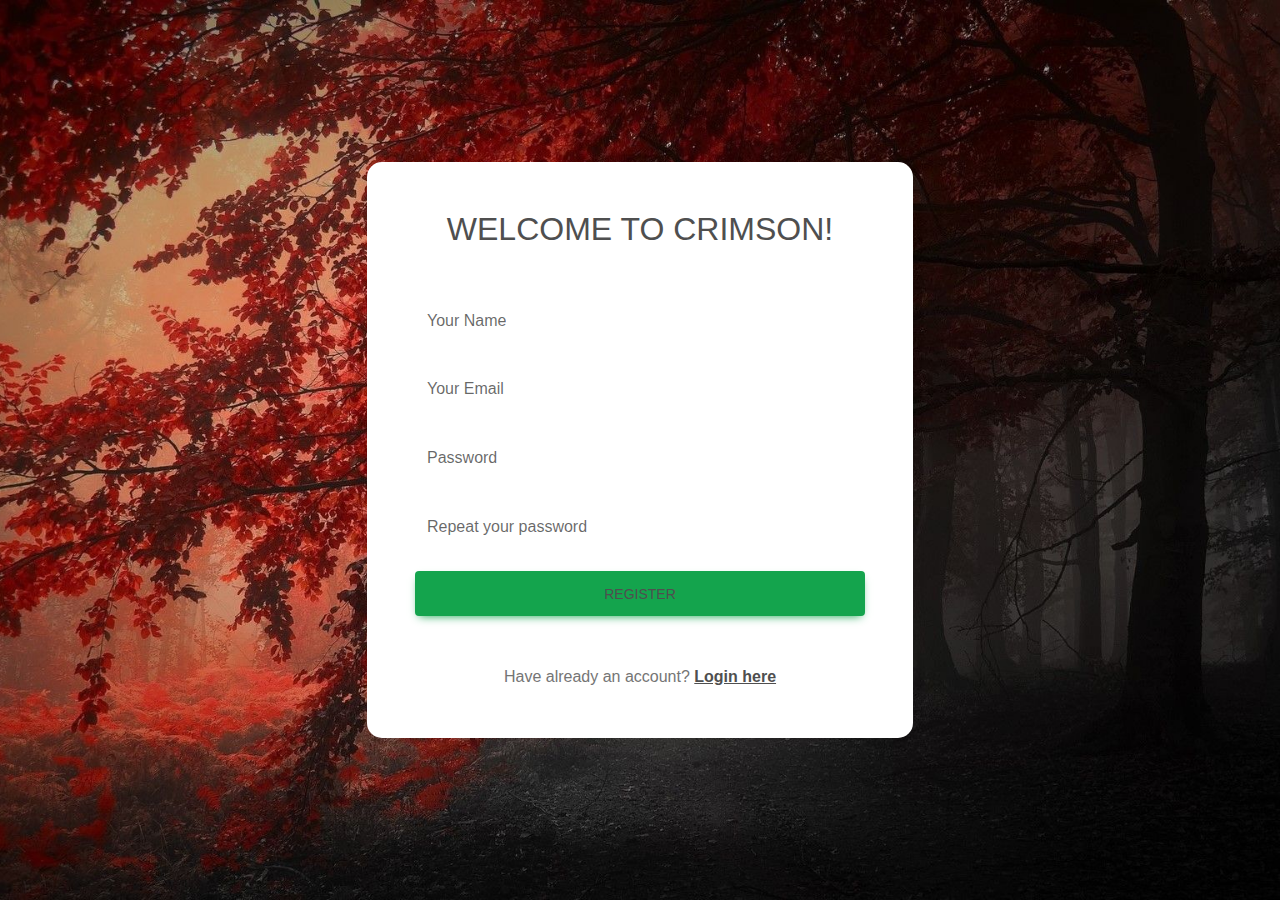
<file: index.html>
<!DOCTYPE html>
<html lang="en">
<head>
    <meta charset="UTF-8">
    <meta http-equiv="X-UA-Compatible" content="IE=edge">
    <meta name="viewport" content="width=device-width, initial-scale=1.0">
    <title>Crimson</title>
    <link rel="stylesheet" href="Bootstrap/css/mdb.min.css">
    <link rel="stylesheet" href="css/index.css">


</head>
<body>
    <section class="vh-100 bg-image bg">
  <div class="mask d-flex align-items-center h-100 gradient-custom-3">
    <div class="container h-100">
      <div class="row d-flex justify-content-center align-items-center h-100">
        <div class="col-12 col-md-9 col-lg-7 col-xl-6">
          <div class="card" style="border-radius: 15px;">
            <div class="card-body p-5">
              <h2 class="text-uppercase text-center mb-5">Welcome to Crimson!</h2>

              <form>

                <div class="form-outline mb-4">
                  <input type="text" id="form3Example1cg" class="form-control form-control-lg" />
                  <label class="form-label" for="form3Example1cg">Your Name</label>
                </div>

                <div class="form-outline mb-4">
                  <input type="email" id="form3Example3cg" class="form-control form-control-lg" />
                  <label class="form-label" for="form3Example3cg">Your Email</label>
                </div>

                <div class="form-outline mb-4">
                  <input type="password" id="form3Example4cg" class="form-control form-control-lg" />
                  <label class="form-label" for="form3Example4cg">Password</label>
                </div>

                <div class="form-outline mb-4">
                  <input type="password" id="form3Example4cdg" class="form-control form-control-lg" />
                  <label class="form-label" for="form3Example4cdg">Repeat your password</label>
                </div>

                <div class="d-flex justify-content-center">
                  <button type="button"
                    class="btn btn-success btn-block btn-lg gradient-custom-4 text-body">Register</button>
                </div>

                <p class="text-center text-muted mt-5 mb-0">Have already an account? <a href="/crimson-social-media-web-app/Pages/login.html"
                    class="fw-bold text-body"><u>Login here</u></a></p>

              </form>

            </div>
          </div>
        </div>
      </div>
    </div>
  </div>
</section>
    
</body>
</html>
</file>
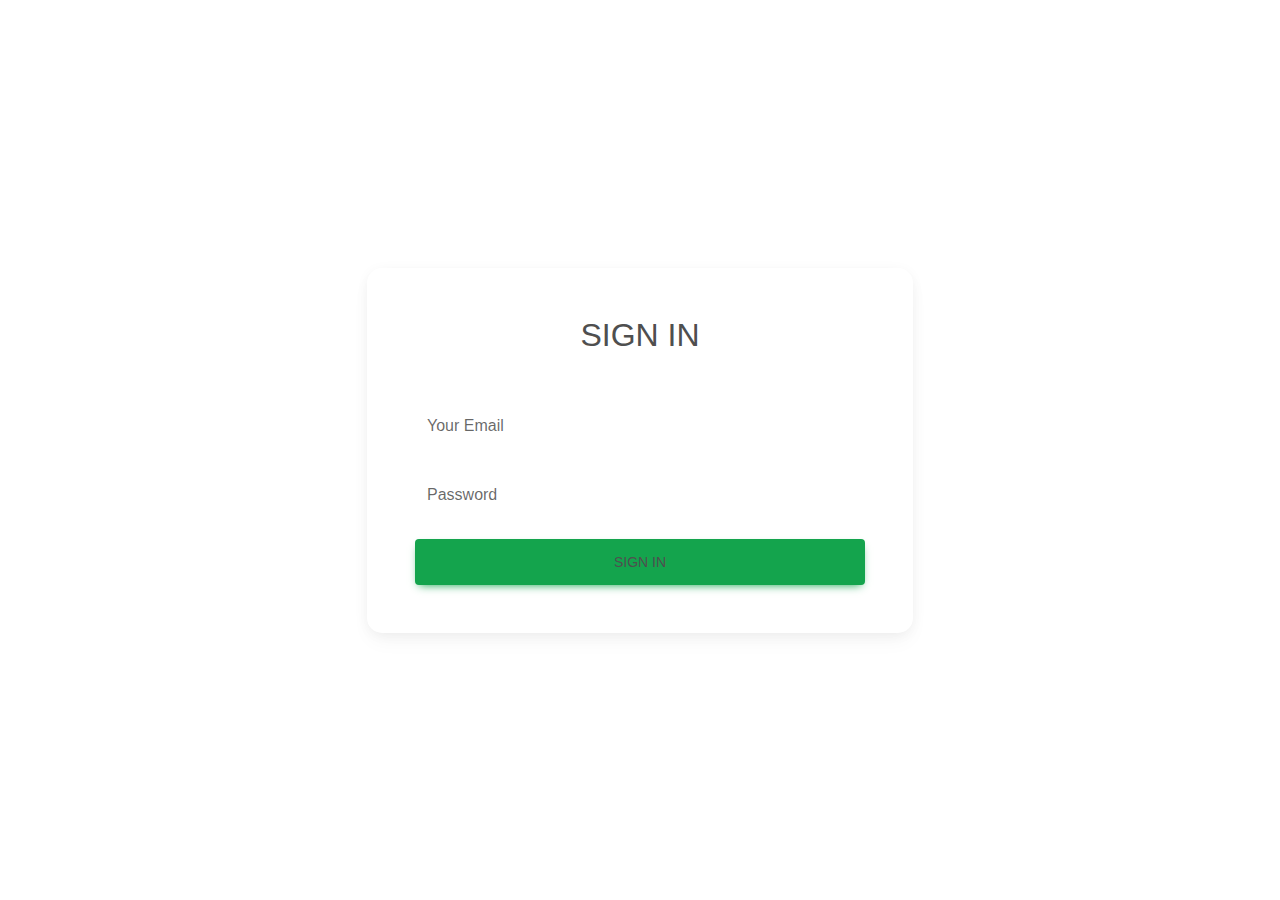
<file: Pages/login.html>
<!DOCTYPE html>
<html lang="en">
<head>
    <meta charset="UTF-8">
    <meta http-equiv="X-UA-Compatible" content="IE=edge">
    <meta name="viewport" content="width=device-width, initial-scale=1.0">

    <link rel="stylesheet" href="../Bootstrap/css/mdb.min.css">
    <link rel="stylesheet" href="/Bootstrap/css/mdb.rtl.min.css">
    <title>Login</title>
</head>
<body>
    <section class="vh-100 bg-image bg">
        <div class="mask d-flex align-items-center h-100 gradient-custom-3">
          <div class="container h-100">
            <div class="row d-flex justify-content-center align-items-center h-100">
              <div class="col-12 col-md-9 col-lg-7 col-xl-6">
                <div class="card" style="border-radius: 15px;">
                  <div class="card-body p-5">
                    <h2 class="text-uppercase text-center mb-5">Sign in</h2>
      
                    <form>
      
                      <div class="form-outline mb-4">
                        <input type="email" id="form3Example3cg" class="form-control form-control-lg" />
                        <label class="form-label" for="form3Example3cg">Your Email</label>
                      </div>
      
                      <div class="form-outline mb-4">
                        <input type="password" id="form3Example4cg" class="form-control form-control-lg" />
                        <label class="form-label" for="form3Example4cg">Password</label>
                      </div>
      
                      <div class="d-flex justify-content-center">
                        <button type="button"
                          class="btn btn-success btn-block btn-lg gradient-custom-4 text-body">Sign in</button>
                      </div>
      
                    </form>
      
                  </div>
                </div>
              </div>
            </div>
          </div>
        </div>
      </section>
          
</body>
</html>
</file>
<file: css/index.css>
.bg
{
    background-image: url(../bgs/img4.jpg);
    background-size: cover;
    background-attachment: fixed;
}
</file>
